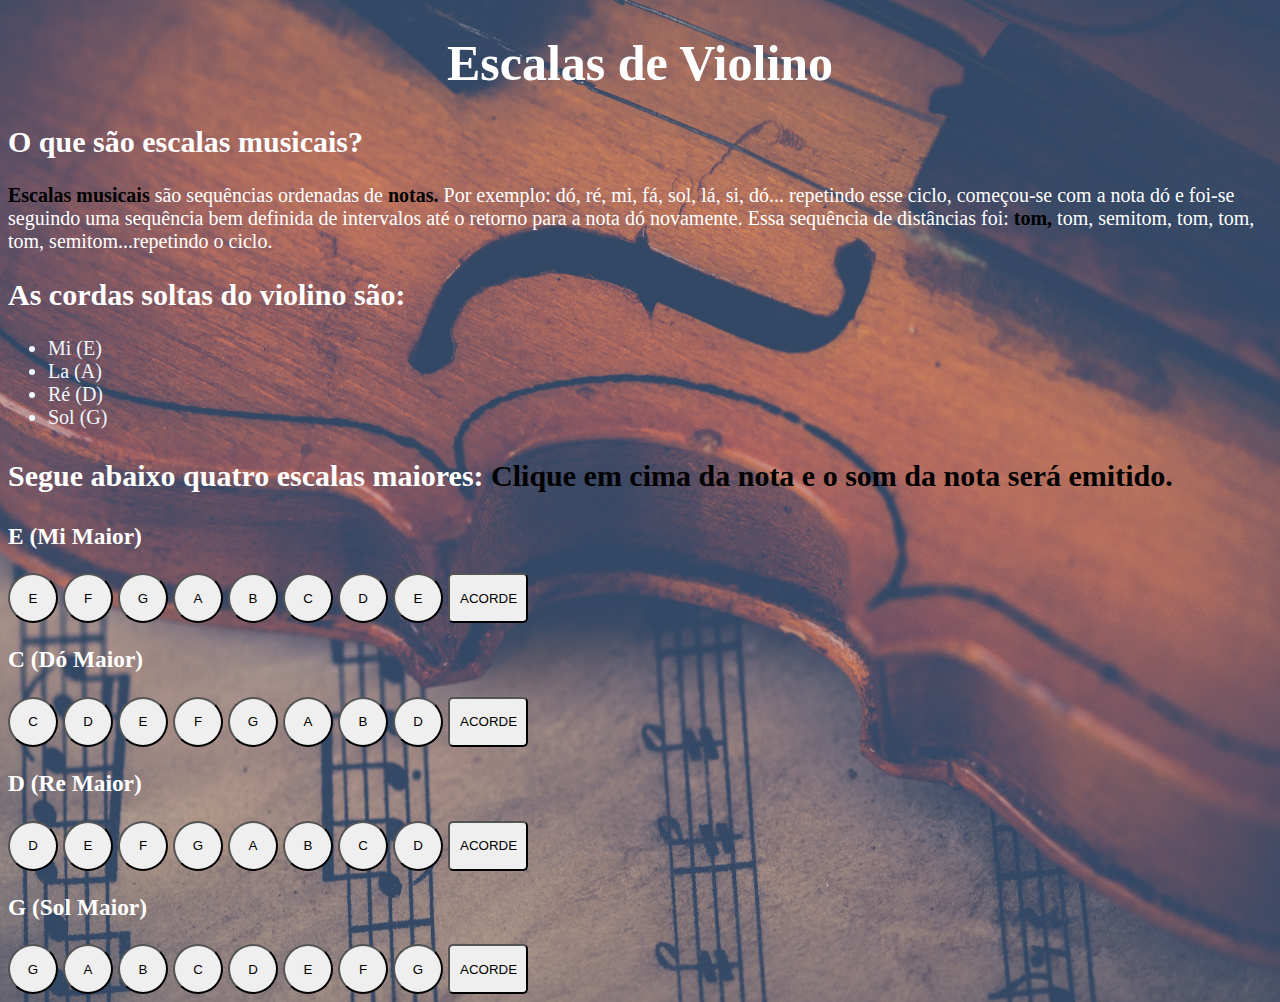
<file: index.html>
<!DOCTYPE html>
<html lang="pt-br">
<head>
    <meta charset="UTF-8">
    <meta http-equiv="X-UA-Compatible" content="IE=edge">
    <meta name="viewport" content="width=device-width, initial-scale=1.0">
    <title>Escalas de Violino</title>
    <link rel="stylesheet" href="estilo.css">
    
</head>
<body>

    <header class="containertexto">
        <h1 class="titulo">Escalas de Violino</h1>
        <h2 class="subtitulo">O que são escalas musicais?</h2>
        <p class="paragrafo"><strong>Escalas musicais </strong>são sequências ordenadas de <strong>notas.</strong> Por exemplo:
        dó, ré, mi, fá, sol, lá, si, dó... repetindo esse ciclo, começou-se com a nota dó e foi-se seguindo uma sequência bem
    definida de intervalos até o retorno para a nota dó novamente. Essa sequência de distâncias foi: <strong>tom,</strong>
tom, semitom, tom, tom, tom, semitom...repetindo o ciclo.</p>
        <h2 class="subtitulo">As cordas soltas do violino são:</h2>
        <ul class="tnota">
        <li>Mi  (E)</li>
        <li>La  (A)</li>
        <li>Ré  (D)</li>
        <li>Sol (G)</li>
    </ul>
        <h3 class="subtitulo">Segue abaixo quatro escalas maiores:<strong> Clique em cima da nota e o som da nota será emitido.</strong></3>
            
    </header>

    <main class="main">

        <section class="mimaior">
            <div>
                <h3 class="notamusical">E (Mi Maior)</h3>
                <button id="Mmaior" class="nota" onclick="play()">E</button><!--Audio Mi maior-->
                <button id="mifa" class="nota" onclick="play()">F</button><!--Audio fa-->
                <button id="misol" class="nota" onclick="play()">G</button><!--Audio sol-->
                <button id="mila" class="nota" onclick="play()">A</button><!--Audio la-->
                <button id="misi" class="nota" onclick="play()">B</button><!--Audio si-->
                <button id="mido" class="nota" onclick="play()">C</button><!--Audio do-->
                <button id="mire" class="nota" onclick="play()">D</button><!--Audio re-->
                <button id="mmenor" class="nota" onclick="play()">E</button><!--Audio Mi menor-->
                <button id="acordemi" class="acorde" onclick="play()">ACORDE</button><!--Audio completo-->

                <audio id="acordemmi" src="assets/Audio/Mi_maior/Mi.mp3"></audio>
                <audio id="acordemfa" src="assets/Audio/Mi_maior/Fa.mp3"></audio>
                <audio id="acordemsol" src="assets/Audio/Mi_maior/Sol.mp3"></audio>
                <audio id="acordemla" src="assets/Audio/Mi_maior/La.mp3"></audio>
                <audio id="acordemsi" src="assets/Audio/Mi_maior/Si.mp3"></audio>
                <audio id="acordemdo" src="assets/Audio/Mi_maior/Do.mp3"></audio>
                <audio id="acordemre" src="assets/Audio/Mi_maior/Re.mp3"></audio>
                <audio id="acordemmim" src="assets/Audio/Mi_maior/Mimenor.mp3"></audio>
                <audio id="escalademi" src="assets/Audio/Mi_maior/Escala.mp3"></audio> 
            </div>
        </section>

        <section class="domaior">
            <div>
                <h3 class="notamusical">C (Dó Maior)</h3>
                <button id="Dmaior" class="nota" onclick="play()">C</button><!--Audio Dó maior-->
                <button id="dore" class="nota" onclick="play()">D</button><!--Audio re-->
                <button id="domi" class="nota" onclick="play()">E</button><!--Audio mi-->
                <button id="dofa" class="nota" onclick="play()">F</button><!--Audio fa-->
                <button id="dosol" class="nota" onclick="play()">G</button><!--Audio sol-->
                <button id="dola" class="nota" onclick="play()">A</button><!--Audio la-->
                <button id="dosi" class="nota" onclick="play()">B</button><!--Audio si-->
                <button id="dmenor" class="nota" onclick="play()">D</button><!--Audio Dó menor-->
                <button id="acordedo" class="acorde" onclick="play()">ACORDE</button><!--Audio completo-->

                <audio id="acordeddo" src="assets/Audio/Do_maior/Do.mp3"></audio>
                <audio id="acordedre" src="assets/Audio/Do_maior/Re.mp3"></audio>
                <audio id="acordedmi" src="assets/Audio/Do_maior/Mi.mp3"></audio>
                <audio id="acordedfa" src="assets/Audio/Do_maior/Fa.mp3"></audio>
                <audio id="acordedsol" src="assets/Audio/Do_maior/Sol.mp3"></audio>
                <audio id="acordedla" src="assets/Audio/Do_maior/La.mp3"></audio>
                <audio id="acordedsi" src="assets/Audio/Do_maior/Si.mp3"></audio>
                <audio id="acordeddom" src="assets/Audio/Do_maior/Domenor.mp3"></audio>
                <audio id="escaladedo" src="assets/Audio/Do_maior/Escala.mp3"></audio> 
            </div>
        </section>

        <section class="remaior">
            <div>
                <h3 class="notamusical">D (Re Maior)</h3>
                <button id="Rmaior" class="nota" onclick="play()">D</button>
                <button id="remi" class="nota" onclick="play()">E</button>
                <button id="refa" class="nota" onclick="play()">F</button>
                <button id="resol" class="nota" onclick="play()">G</button>
                <button id="rela" class="nota" onclick="play()">A</button>
                <button id="resi" class="nota" onclick="play()">B</button>
                <button id="redo" class="nota" onclick="play()">C</button>
                <button id="Rmenor" class="nota" onclick="play()">D</button>
                <button id="escaladere" class="acorde" onclick="play()">ACORDE</button>

                <audio id="acorderRe" src="assets/Audio/Re_maior/Re.mp3"></audio><!--Audio Re maior-->
                <audio id="acorderMi" src="assets/Audio/Re_maior/Mi.mp3"></audio><!--Audio Mi-->
                <audio id="acorderFa" src="assets/Audio/Re_maior/Fa.mp3"></audio><!--Audio Fa-->
                <audio id="acordersol" src="assets/Audio/Re_maior/Sol.mp3"></audio><!--Audio Sol-->
                <audio id="acorderla" src="assets/Audio/Re_maior/La.mp3"></audio><!--Audio La-->
                <audio id="acordersi" src="assets/Audio/Re_maior/Si.mp3"></audio><!--Audio Si-->
                <audio id="acorderdo" src="assets/Audio/Re_maior/Do.mp3"></audio><!--Audio Do-->
                <audio id="acorderRem" src="assets/Audio/Re_maior/Re menor.mp3"></audio><!--Audio Re menor-->
                <audio id="acordedeRe" src="assets/Audio/Re_maior/Escala re.mp3"></audio><!--Audio Completo-->
            </div>
        </section>

        <section class="solmaior">
            <div>
                <h3 class="notamusical">G (Sol Maior)</h3>
                <button id="Solmaior" class="nota" onclick="play()">G</button>
                <button id="Laa" class="nota" onclick="play()">A</button>
                <button id="Sii" class="nota" onclick="play()">B</button>
                <button id="Doo" class="nota" onclick="play()">C</button>
                <button id="Ree" class="nota" onclick="play()">D</button>
                <button id="Mii" class="nota" onclick="play()">E</button>
                <button id="Faa" class="nota" onclick="play()">F</button>
                <button id="Solmenor" class="nota" onclick="play()">G</button>
                <button id="escalasol" class="acorde" onclick="play()">ACORDE</button>

                <audio id="acordesSol" src="assets/Audio/Sol_maior/Sol.mp3"></audio><!--Audio Sol maior-->
                <audio id="acordesLa" src="assets/Audio/Sol_maior/La.mp3"></audio><!--Audio La-->
                <audio id="acordesSi" src="assets/Audio/Sol_maior/Si.mp3"></audio><!--Audio Si-->
                <audio id="acordesDo" src="assets/Audio/Sol_maior/Do.mp3"></audio><!--Audio Do-->
                <audio id="acordesRe" src="assets/Audio/Sol_maior/Re.mp3"></audio><!--Audio Re-->
                <audio id="acordesMi" src="assets/Audio/Sol_maior/Mi.mp3"></audio><!--Audio Mi-->
                <audio id="acordesFa" src="assets/Audio/Sol_maior/Fa.mp3"></audio><!--Audio Fa-->
                <audio id="acordesSolm" src="assets/Audio/Sol_maior/sol menor.mp3"></audio><!--Audio Sol menor-->
                <audio id="acordedesol" src="assets/Audio/Sol_maior/Escala de sol.mp3"></audio><!--Audio Completo-->

            </div>
        </section>
        
    </main>
 
    <script src="assets/JavaScript/script.js"></script>


</body>
</html>
</file>
<file: estilo.css>
/*Estilização Body */
body{
    background: url("foto-capa.jpg");
    background-repeat: no-repeat;
    background-size: 100% 100%;
}
/*----------------------------*/



/*Estilização header */
.containertexto{
    font-family: times new Roman;
    color: white
}

.titulo{
    font-size: 50px;
    text-align: center;
}

.subtitulo{
    font-size: 30px;
}

.paragrafo{
    font-size: 20px;
}

strong{
    font-weight: bold;
    color: black;
}

.tnota{
    font-size: 20px;
    color: aliceblue;
}

/*----------------------------*/


/*Estilização main */
.main{
    font-family: times new Roman;
    color: white;
    font-size: 20px;
    font-weight: bold;    
}

.nota{
    width: 50px;
    height: 50px;
    padding: 10px;
    border-radius: 25px;
    cursor: pointer;
    
}

.acorde{
    width: 80px;
    height: 50px;
    padding: 10px;
    border-radius: 5px;
    cursor: pointer;
    
}
/*----------------------------*/
</file>
